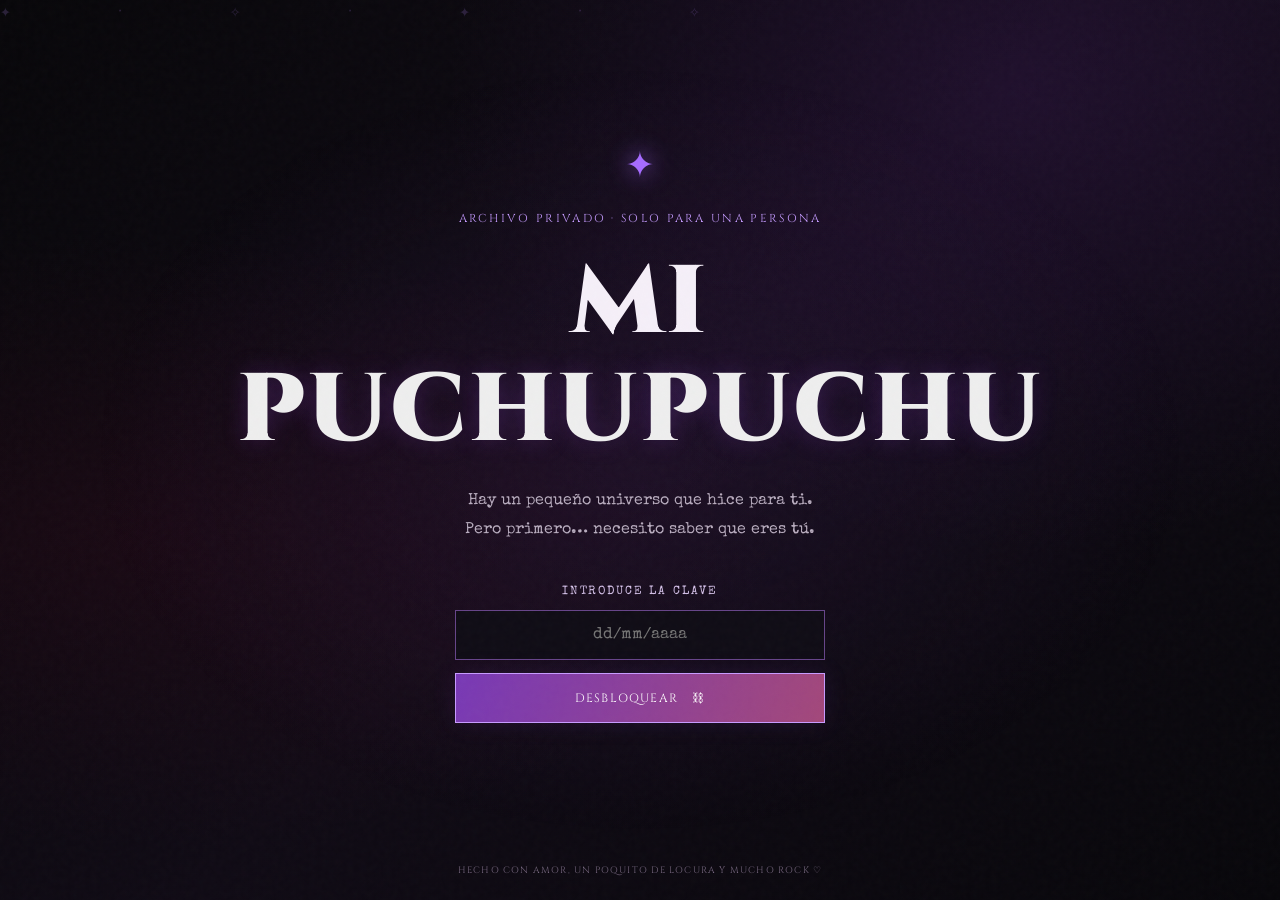
<file: index.html>
<!DOCTYPE html>
<html lang="es">
<head>
  <meta charset="UTF-8">
  <meta name="viewport" content="width=device-width, initial-scale=1.0">
  <meta name="theme-color" content="#09070d">
  <title>Para mi Puchupuchu 🖤</title>
  <link rel="preconnect" href="https://fonts.googleapis.com">
  <link rel="preconnect" href="https://fonts.gstatic.com" crossorigin>
  <link href="https://fonts.googleapis.com/css2?family=Cinzel:wght@400;500;700;900&family=Special+Elite&display=swap" rel="stylesheet">
  <link rel="stylesheet" href="style.css">
</head>
<body>
  <div class="grain"></div>
  <div class="embers" aria-hidden="true"></div>

  <section id="lockScreen" class="screen lock-screen">
    <div class="sigil">✦</div>
    <p class="eyebrow">ARCHIVO PRIVADO · SOLO PARA UNA PERSONA</p>
    <h1>MI <span>PUCHUPUCHU</span></h1>
    <p class="muted">Hay un pequeño universo que hice para ti.<br>Pero primero… necesito saber que eres tú.</p>
    <form id="passwordForm" class="password-form">
      <label for="password">INTRODUCE LA CLAVE</label>
      <input id="password" type="password" placeholder="dd/mm/aaaa" autocomplete="off" required>
      <button class="button" type="submit">DESBLOQUEAR <span>⛓</span></button>
      <p id="passwordError" class="error" aria-live="polite"></p>
    </form>
    <div class="lock-bottom">HECHO CON AMOR, UN POQUITO DE LOCURA Y MUCHO ROCK ♡</div>
  </section>

  <main id="mainContent" class="hidden">
    <header class="topbar">
      <a class="brand" href="#home">TP <span>×</span> MP</a>
      <nav>
        <a href="#historia">Nuestra historia</a>
        <a href="#garage">El garaje</a>
        <a href="#carta">La carta</a>
      </nav>
      <button id="musicButton" class="music-button" type="button" aria-label="Abrir Coraline de Måneskin">♫ <span>Coraline</span></button>
    </header>

    <section id="home" class="hero section">
      <div class="hero-copy">
        <p class="eyebrow">30 · 06 · 2026 — UN REGALO PARA TI</p>
        <h1>FELIZ DÍA<br>DE LOS <span>HOT WHEELS</span></h1>
        <p class="hero-sub">Para mi Puchupuchu, de tu Pastelito.</p>
        <p class="hero-text">Si el mundo fuera una carretera infinita, yo seguiría eligiendo viajar contigo. Con música, manos entrelazadas y mil historias por vivir.</p>
        <a class="button" href="#historia">ARRANCA, MI AMOR <span>↘</span></a>
      </div>
      <div class="race-art" aria-label="Ilustración decorativa de un auto deportivo">
        <div class="moon"></div>
        <div class="track track-one"></div><div class="track track-two"></div>
        <div class="speed-line s1"></div><div class="speed-line s2"></div><div class="speed-line s3"></div>
        <div class="car">
          <div class="car-roof"></div><div class="car-window"></div><div class="car-body"></div>
          <div class="wheel wheel-a"></div><div class="wheel wheel-b"></div>
          <div class="headlight"></div><div class="taillight"></div>
        </div>
        <div class="car-caption">LOVE IN THE FAST LANE <span>♥</span></div>
      </div>
      <div class="hero-stamp">EDICIÓN<br><b>ÚNICA</b><br>♡ 001</div>
      <a class="scroll-cue" href="#historia">DESLIZA PARA DESCUBRIR <span>↓</span></a>
    </section>

    <section id="historia" class="section memories">
      <div class="section-heading">
        <p class="eyebrow">CAPÍTULO I · NUESTROS RECUERDOS</p>
        <h2>Pequeños momentos.<br><span>Mi mundo entero.</span></h2>
        <p>Hay recuerdos que parecen sencillos hasta que entiendes que, en realidad, se quedaron a vivir en el corazón.</p>
      </div>
      <div class="memory-grid">
        <article class="memory-card">
          <div class="memory-number">01 / EL COMIENZO</div>
          <img src="imagenes/nosotros-1.jpg" alt="Una foto de nosotros juntos">
          <h3>La primera vez que nos vimos</h3>
          <p>Ese día mi mundo tuvo un antes y un después. No sabía que una persona podía sentirse tan especial y tan hogar al mismo tiempo.</p>
        </article>
        <article class="memory-card">
          <div class="memory-number">02 / UN DETALLE</div>
          <img src="imagenes/nosotros-2.jpg" alt="Un recuerdo de nosotros">
          <h3>Cuando te di tus Hot Wheels</h3>
          <p>Verte recibirlos fue un regalo para mí también. Porque hacerte feliz, incluso con algo pequeñito, se volvió una de mis cosas favoritas.</p>
        </article>
        <article class="memory-card">
          <div class="memory-number">03 / CINE Y TÚ</div>
          <img src="imagenes/nosotros-3.jpg" alt="Una foto especial de nosotros">
          <h3>Nuestra primera ida al cine</h3>
          <p>La película pudo terminar, pero yo me quedé con ganas de que el momento contigo durara un poquito más.</p>
        </article>
        <article class="memory-card">
          <div class="memory-number">04 / NUESTRA CANCIÓN</div>
          <img src="imagenes/nosotros-4.jpg" alt="Nosotros compartiendo un momento">
          <h3>Manejando y cantando</h3>
          <p>La carretera, nuestras voces y esas canciones que se sienten distintas cuando las comparto contigo. Yo repetiría ese viaje mil veces.</p>
        </article>
        <article class="memory-card memory-wide">
          <div class="memory-number">05 / MI LUGAR FAVORITO</div>
          <img src="imagenes/nosotros-5.jpg" alt="Un momento tierno de nosotros">
          <h3>Caminar agarrados de la mano</h3>
          <p>No necesitaba un plan extraordinario. Si tu mano estaba junto a la mía, hasta el camino más común se convertía en uno de mis lugares favoritos.</p>
        </article>
      </div>
    </section>

    <section class="quote-band">
      <span class="quote-mark">“</span>
      <p>Mi lugar favorito no aparece en ningún mapa.<br><strong>Es al lado tuyo.</strong></p>
      <span class="quote-heart">♥</span>
    </section>

    <section id="garage" class="section garage">
      <div class="section-heading">
        <p class="eyebrow">CAPÍTULO II · EL GARAJE DE MI PUPUCHU</p>
        <h2>Máquinas bonitas.<br><span>Un dueño más bonito.</span></h2>
        <p>Toca cada máquina para descubrir lo que me recuerda de ti.</p>
      </div>
      <div class="garage-grid">
        <button class="car-card" data-message="Tienes esa forma de llegar a mi vida y hacer que todo se sienta más emocionante.">
          <span class="car-icon car-red">▰</span><span class="car-type">01 · MUSCLE</span><b>THE HEARTBREAKER</b><small>Rápido, ruidoso y precioso.</small><span class="tap">TOCA PARA ABRIR ↗</span>
        </button>
        <button class="car-card" data-message="Contigo hasta el camino más largo se siente como una aventura que no quiero terminar.">
          <span class="car-icon car-purple">▰</span><span class="car-type">02 · NIGHT RUNNER</span><b>MIDNIGHT KISS</b><small>Hecho para perderse juntos.</small><span class="tap">TOCA PARA ABRIR ↗</span>
        </button>
        <button class="car-card" data-message="Mi corazón hace más ruido que cualquier motor cuando te acercas a mí.">
          <span class="car-icon car-silver">▰</span><span class="car-type">03 · CLASSIC</span><b>LOUD LOVE</b><small>Un clásico que no cambiaría.</small><span class="tap">TOCA PARA ABRIR ↗</span>
        </button>
      </div>
      <div id="carMessage" class="car-message" aria-live="polite">Elige un carrito, mi amorcito. ♡</div>
    </section>

    <section class="music-section section">
      <div class="music-vinyl"><span>♫</span></div>
      <div>
        <p class="eyebrow">CAPÍTULO III · SUBE EL VOLUMEN</p>
        <h2>Un poquito de oscuridad.<br><span>Muchísimo amor.</span></h2>
        <p>Para nuestro lado gótico, para cantar, para sentirlo todo. Esta canción también tiene un lugarcito en este regalo.</p>
        <button id="musicButton2" class="button" type="button">♫ ESCUCHAR CORALINE — MÅNESKIN</button>
        <p class="tiny-note">Se abrirá en una plataforma de música para que puedas reproducirla.</p>
      </div>
    </section>

    <section id="carta" class="section letter-section">
      <div class="letter-frame">
        <p class="eyebrow">CAPÍTULO IV · PARA LEER DESPACITO</p>
        <div class="letter-icon">✉</div>
        <h2>Una carta para<br><span>mi Puchupuchu.</span></h2>
        <p class="letter-intro">De tu Pastelito, con todo el amor que me cabe en el pecho.</p>
        <div class="letter-body">
          <p>Mi Puchupuchu precioso:</p>
          <p>Feliz Día de los Hot Wheels, mi niño lindo. 🖤 Quería regalarte algo que no se quedara solamente en un objeto, algo que pudieras abrir y recorrer, y que en cada rincón te recordara cuánto te amo. Porque tú mereces detalles que te hagan sonreír, incluso cuando yo no esté cerquita para llenarte la carita de besitos.</p>
          <p>A veces pienso en todos esos momentos nuestros que guardo como tesoritos. La primera vez que nos vimos, cuando el corazón seguramente quería decir mil cosas a la vez. El día en que te di tus Hot Wheels y lo feliz que me hace poder regalarte algo relacionado con eso que tanto te gusta. Nuestra primera ida al cine, cuando la película era parte del plan, pero estar contigo era mi parte favorita.</p>
          <p>También guardo con muchísimo cariño aquel rato en el carro, manejando y cantando juntos. Ojalá pudieras ver lo bonito que se ve el mundo desde mis recuerdos contigo: las canciones, las risas, el camino pasando por la ventana y esa sensación de que, por un ratito, no necesitábamos nada más. Y cómo olvidar caminar agarraditos de la mano… Puede parecer algo pequeñito, mi amor, pero para mí esas son las cosas que hacen que la vida se sienta inmensa.</p>
          <p>Me encanta tenerte en mi vida. Me encanta que seas mi Puchupuchu, mi niño hermoso, mi compañero de aventuras y el dueño de tantos pensamientos bonitos que me visitan durante el día. Quiero seguir coleccionando momentos contigo, como quien encuentra un carrito especial y sabe que no quiere perderlo nunca. Quiero más paseos, más canciones cantadas sin importar si nos sabemos la letra, más películas, más caminatas de la mano y más días en los que pueda mirarte y pensar: “qué suerte la mía de coincidir contigo”.</p>
          <p>Si pudiera, pondría nuestro amor en una cajita metálica, negra y morada, con estrellitas, cadenas y un corazón brillante; una cajita que dijera “frágil: contiene todo lo que más amo”. Aunque, siendo sincera, ni la caja más bonita del mundo podría guardar todo lo que siento por ti. Mi amor por ti es demasiado grande, demasiado cursi y demasiado nuestro.</p>
          <p>Y si la vida fuera una carretera larguísima, yo no te prometería que nunca habría curvas, lluvia o caminos difíciles. Te prometería algo más real: que quiero seguir encontrando contigo la manera de avanzar, celebrar las rectas bonitas, aprender de los desvíos y detenernos cuando necesitemos respirar. Que quiero escucharte, cuidarte, reír contigo y recordarte lo valioso que eres para mí.</p>
          <p>Gracias por cada recuerdo, por cada abrazo, por cada beso, por cada instante en el que me haces sentir cerquita de ti. Gracias por ser mi persona favorita para convertir un momento normal en uno que después quiero recordar una y otra vez.</p>
          <p>Feliz día, mi amorcito. Ojalá este regalito te saque una sonrisa enorme y te haga sentir, aunque sea un poquito, todo el amor que puse en cada detalle. Te elegiría para compartir otra película, otra canción, otra carretera y otra caminata. Te elegiría para seguir llenando nuestra colección de recuerdos.</p>
          <p class="letter-final">Te amo más de lo que cabría en todos los Hot Wheels del mundo, más de lo que alcanzan las carreteras y más de lo que me salen las palabras cuando te tengo enfrente. 🖤💜</p>
          <p class="signature">Con todo mi amor, hoy y en cada vuelta de la vida,<br><strong>Tu Pastelito ♡</strong></p>
        </div>
        <button id="surpriseButton" class="button surprise-button" type="button">ABRIR MI ÚLTIMO REGALO <span>♡</span></button>
      </div>
    </section>

    <footer class="footer">
      <div class="footer-skull">☠</div>
      <p>HECHO A MANO, CON EL CORAZÓN.</p>
      <span>Tu Pastelito <b>♥</b> Mi Puchupuchu</span>
    </footer>
  </main>

  <div id="surpriseModal" class="modal hidden" role="dialog" aria-modal="true" aria-labelledby="surpriseTitle">
    <div class="modal-card">
      <button id="closeModal" class="close-modal" aria-label="Cerrar" type="button">×</button>
      <div class="modal-car">🏎️</div>
      <p class="eyebrow">MISIÓN COMPLETADA · AMOR DESBLOQUEADO</p>
      <h2 id="surpriseTitle">Mi destino favorito<br><span>siempre serás tú.</span></h2>
      <p>Que nos queden muchísimas carreteras, canciones, besos y recuerdos por coleccionar. Si estás tú, yo llevo el corazón lleno y el tanque listo. 💜</p>
      <div class="final-sign">TE AMO, MI PUCHUPUCHU<br><span>— TU PASTELITO ♡</span></div>
      <div class="heart-rain" aria-hidden="true">♥　♡　♥　♡　♥</div>
    </div>
  </div>
  <script src="script.js"></script>
</body>
</html>
</file>
<file: style.css>
*{box-sizing:border-box}
:root{--bg:#09070d;--panel:#121019;--panel2:#191421;--white:#f5eff8;--muted:#b9adbf;--purple:#a66cff;--purple2:#6f36b7;--red:#ff3158;--line:rgba(205,174,255,.22)}
html{scroll-behavior:smooth;scroll-padding-top:80px}
body{margin:0;background:var(--bg);color:var(--white);font-family:'Special Elite',monospace;overflow-x:hidden}
body:before{content:"";position:fixed;inset:0;pointer-events:none;z-index:-1;background:radial-gradient(ellipse at 80% 10%,rgba(104,40,153,.18),transparent 40%),radial-gradient(ellipse at 10% 60%,rgba(112,13,44,.13),transparent 40%),linear-gradient(135deg,#08070a,#100b15 50%,#08070b)}
h1,h2,h3,.brand,.eyebrow,.button,.topbar nav,.memory-number,.car-type,.tap,.lock-bottom,.hero-stamp,.scroll-cue{font-family:'Cinzel',serif}
h1,h2,h3,p{margin-top:0}h1,h2{line-height:1.12;letter-spacing:.025em}h1{font-size:clamp(2.5rem,7vw,6.3rem);font-weight:900}h2{font-size:clamp(2rem,4.5vw,4rem)}h1 span,h2 span{color:var(--purple);text-shadow:0 0 25px #8c44cf44}
a{color:inherit;text-decoration:none}.hidden{display:none!important}.screen{min-height:100svh}
.grain{position:fixed;inset:0;pointer-events:none;z-index:20;opacity:.045;background-image:url("data:image/svg+xml,%3Csvg viewBox='0 0 180 180' xmlns='http://www.w3.org/2000/svg'%3E%3Cfilter id='n'%3E%3CfeTurbulence type='fractalNoise' baseFrequency='.8' numOctaves='4' stitchTiles='stitch'/%3E%3C/filter%3E%3Crect width='100%25' height='100%25' filter='url(%23n)' opacity='.5'/%3E%3C/svg%3E")}
.embers{position:fixed;inset:0;pointer-events:none;overflow:hidden;z-index:-1}.embers:before,.embers:after{content:"✦  ·   ✧       ·  ✦     ·      ✧";position:absolute;top:0;left:0;width:100%;color:#b78aff;letter-spacing:4vw;font-size:18px;opacity:.18;animation:fall 18s linear infinite}.embers:after{top:-100%;animation-delay:-9s}@keyframes fall{to{transform:translateY(200vh)}}
.lock-screen{display:flex;flex-direction:column;align-items:center;justify-content:center;text-align:center;padding:30px 20px;position:relative;background:radial-gradient(ellipse at center,rgba(70,34,92,.25),transparent 60%)}
.sigil{font-size:48px;color:var(--purple);text-shadow:0 0 24px var(--purple);margin-bottom:18px;animation:pulse 3s infinite}.lock-screen h1{font-size:clamp(2.8rem,8vw,6rem);margin:10px 0 22px}.lock-screen h1 span{display:block;color:#eee}.eyebrow{font-size:.72rem;letter-spacing:.2em;color:#c59bff;line-height:1.7}.muted{color:var(--muted);line-height:1.8}.password-form{width:min(100%,370px);display:flex;flex-direction:column;gap:13px;margin-top:25px}.password-form label{font-size:.72rem;letter-spacing:.16em;color:#d4c1e8}.password-form input{background:#100d16;border:1px solid #67458a;color:white;padding:16px;text-align:center;font:1rem 'Special Elite',monospace;outline:none}.password-form input:focus{border-color:var(--purple);box-shadow:0 0 20px #a66cff22}.button{display:inline-flex;align-items:center;justify-content:center;gap:14px;background:linear-gradient(110deg,#7839b6,#a3487a);border:1px solid #c89bff;color:#fff;padding:16px 22px;font-size:.75rem;letter-spacing:.1em;cursor:pointer;transition:.25s;box-shadow:0 0 25px #8c44cf20}.button:hover{transform:translateY(-3px);box-shadow:0 0 30px #a66cff55;filter:brightness(1.12)}.error{color:#ff7893;min-height:18px;font-size:.85rem}.lock-bottom{position:absolute;bottom:24px;font-size:.58rem;letter-spacing:.13em;color:#76677f}
.topbar{height:76px;display:flex;align-items:center;justify-content:space-between;padding:0 5vw;border-bottom:1px solid var(--line);background:#09070de8;backdrop-filter:blur(12px);position:sticky;top:0;z-index:10}.brand{font-weight:900;letter-spacing:.12em;font-size:1.1rem}.brand span{color:var(--purple)}.topbar nav{display:flex;gap:28px;font-size:.68rem;letter-spacing:.08em;color:#c8bdcf}.topbar nav a:hover{color:var(--purple)}.music-button{border:1px solid #67458a;background:transparent;color:#e7d9f4;padding:10px 13px;font: .75rem 'Cinzel',serif;cursor:pointer}.music-button span{margin-left:5px}
.section{padding:110px max(6vw,22px);position:relative}.hero{min-height:calc(100svh - 76px);display:grid;grid-template-columns:1.02fr 1fr;align-items:center;gap:4vw;overflow:hidden;padding-top:80px;padding-bottom:100px}.hero-copy{position:relative;z-index:2}.hero h1{margin:18px 0}.hero-sub{color:#d9c5ed;font-size:1.1rem}.hero-text{max-width:490px;color:var(--muted);line-height:1.9;margin:24px 0 30px}.race-art{height:430px;position:relative;isolation:isolate}.moon{position:absolute;width:220px;height:220px;border-radius:50%;right:10%;top:4%;background:radial-gradient(circle at 35% 30%,#d8c7ff,#75529e 48%,#24172f 75%);box-shadow:0 0 80px #a66cff3d;opacity:.7}.track{position:absolute;width:125%;height:220px;border:2px solid #5b426c;border-radius:50%;transform:rotate(-22deg);left:-12%;top:40%;box-shadow:0 0 18px #9e55e933}.track-two{transform:rotate(-22deg) scale(.84);border-color:#3b2b47}.car{position:absolute;width:310px;height:100px;left:14%;top:45%;transform:rotate(-12deg);filter:drop-shadow(0 18px 16px #000);animation:drive 5s ease-in-out infinite}.car-body{position:absolute;bottom:12px;left:10px;width:285px;height:65px;background:linear-gradient(180deg,#fb3d68,#8c092d 70%,#360817);clip-path:polygon(5% 25%,26% 20%,40% 0,67% 5%,83% 32%,100% 45%,97% 85%,10% 100%,0 80%);border-radius:20px}.car-roof{position:absolute;z-index:2;left:95px;top:7px;width:125px;height:50px;background:linear-gradient(130deg,#9f8eaf,#211b2c);clip-path:polygon(25% 0,75% 0,100% 100%,0 100%)}.car-window{position:absolute;z-index:3;left:115px;top:13px;width:88px;height:35px;background:linear-gradient(135deg,#d6c9f5,#252338);clip-path:polygon(18% 0,72% 0,100% 100%,0 100%)}.wheel{position:absolute;z-index:4;bottom:0;width:57px;height:57px;border-radius:50%;background:radial-gradient(circle,#aaa 0 13%,#29232e 15% 34%,#08070a 37% 70%,#5e5368 72%);border:4px solid #070609}.wheel-a{left:48px}.wheel-b{right:43px}.headlight{position:absolute;z-index:5;right:10px;bottom:42px;width:15px;height:10px;background:#ffe7c9;box-shadow:0 0 20px #ffcfaa}.taillight{position:absolute;z-index:5;left:12px;bottom:38px;width:14px;height:12px;background:#ff244f;box-shadow:0 0 15px #ff244f}.speed-line{position:absolute;height:2px;background:linear-gradient(90deg,transparent,#b78aff,transparent);width:130px;left:0;transform:rotate(-15deg);animation:speed 2s infinite}.s1{top:38%;left:4%}.s2{top:52%;left:0;width:90px;animation-delay:.4s}.s3{top:63%;left:8%;width:170px;animation-delay:.8s}.car-caption{position:absolute;bottom:5%;right:2%;font: .7rem 'Cinzel',serif;letter-spacing:.2em;color:#a993ba}.car-caption span{color:var(--red)}.hero-stamp{position:absolute;right:5vw;top:100px;border:1px solid #8f6da5;color:#b99bcf;padding:12px 15px;font-size:.55rem;letter-spacing:.12em;transform:rotate(9deg);text-align:center}.hero-stamp b{font-size:.85rem;color:#fff}.scroll-cue{position:absolute;bottom:28px;left:50%;transform:translateX(-50%);font-size:.58rem;letter-spacing:.17em;color:#8f8099;white-space:nowrap}.scroll-cue span{color:var(--purple);margin-left:12px}
.section-heading{max-width:700px;margin:0 auto 55px;text-align:center}.section-heading>p:last-child{color:var(--muted);line-height:1.8;max-width:560px;margin:22px auto 0}.memories{background:linear-gradient(180deg,transparent,#100b16 45%,transparent)}.memory-grid{display:grid;grid-template-columns:repeat(2,minmax(0,1fr));gap:22px;max-width:1100px;margin:auto}.memory-card{border:1px solid var(--line);background:linear-gradient(145deg,#17121e,#0d0b11);padding:16px;position:relative;overflow:hidden;transition:.3s}.memory-card:hover{transform:translateY(-5px);border-color:#9865cb;box-shadow:0 15px 45px #0006}.memory-card img{width:100%;height:320px;object-fit:cover;display:block;filter:saturate(.82) contrast(1.04);margin:14px 0 22px}.memory-number{font-size:.61rem;letter-spacing:.15em;color:#b78aff}.memory-card h3{font-size:1.2rem;margin-bottom:12px}.memory-card p{font-size:.9rem;line-height:1.8;color:var(--muted);margin-bottom:8px}.memory-wide{grid-column:1/-1;display:grid;grid-template-columns:1fr 1fr;column-gap:28px;align-items:center}.memory-wide .memory-number{grid-column:1/-1}.memory-wide img{height:300px;grid-row:2/4}.memory-wide h3{align-self:end}
.quote-band{padding:65px 20px;text-align:center;background:linear-gradient(90deg,#170b20,#28102a,#140b1b);border-block:1px solid #5c326f;position:relative}.quote-mark{font:5rem Georgia;color:#a66cff;line-height:.7}.quote-band p{font-size:clamp(1.2rem,3vw,2rem);line-height:1.6;margin:20px 0}.quote-band strong{color:#d1a9ff}.quote-heart{color:#ff426c}
.garage{background:radial-gradient(ellipse at 50% 50%,#25152f66,transparent 60%)}.garage-grid{display:grid;grid-template-columns:repeat(3,minmax(0,1fr));gap:18px;max-width:1100px;margin:auto}.car-card{text-align:left;background:linear-gradient(145deg,#19141f,#0c0a10);border:1px solid var(--line);padding:25px 22px;color:var(--white);cursor:pointer;min-height:260px;display:flex;flex-direction:column;align-items:flex-start;transition:.25s}.car-card:hover,.car-card.active{border-color:var(--purple);transform:translateY(-5px);box-shadow:0 0 35px #8d4dcb20}.car-icon{font-size:4.5rem;line-height:1.2;display:block;transform:scaleX(1.4);margin:8px 0 22px;text-shadow:0 8px 12px #000}.car-red{color:#ff3158}.car-purple{color:#a66cff}.car-silver{color:#c4c5d2}.car-type{font-size:.6rem;letter-spacing:.17em;color:#bda1d7}.car-card b{font:700 1rem 'Cinzel',serif;margin:12px 0}.car-card small{color:var(--muted);font-size:.78rem}.tap{font-size:.56rem;letter-spacing:.12em;color:#a66cff;margin-top:auto;padding-top:20px}.car-message{max-width:800px;min-height:70px;margin:28px auto 0;text-align:center;color:#e0c7ff;line-height:1.8;border-top:1px solid var(--line);padding:22px}
.music-section{display:grid;grid-template-columns:.7fr 1.3fr;gap:7vw;align-items:center;background:#100c15;border-block:1px solid var(--line)}.music-section p:not(.eyebrow){color:var(--muted);line-height:1.8;max-width:570px}.music-vinyl{width:min(280px,60vw);aspect-ratio:1;border-radius:50%;margin:auto;background:repeating-radial-gradient(circle,#17131e 0 5px,#27202f 6px 8px,#0a080d 9px 11px);display:grid;place-items:center;box-shadow:0 0 0 1px #70528c,0 0 70px #7b3fb333;animation:spin 14s linear infinite}.music-vinyl span{width:85px;height:85px;border-radius:50%;display:grid;place-items:center;background:linear-gradient(135deg,#a66cff,#5d214e);font-size:2rem;border:8px solid #100c15}.tiny-note{font-size:.72rem}
.letter-section{padding-top:120px;padding-bottom:120px}.letter-frame{max-width:900px;margin:auto;border:1px solid #72528a;padding:clamp(25px,6vw,70px);background:linear-gradient(145deg,#17111eeb,#0c0a10f5);box-shadow:0 0 80px #8d4dcb12;position:relative}.letter-frame:before,.letter-frame:after{content:"✦";position:absolute;color:#a66cff;font-size:25px}.letter-frame:before{top:16px;left:20px}.letter-frame:after{right:20px;bottom:16px}.letter-icon{text-align:center;font-size:2.2rem;color:#c49cff;margin:20px 0}.letter-frame h2{text-align:center}.letter-intro{text-align:center;color:#bba9c8;font-style:italic;margin:22px 0 45px}.letter-body{max-width:690px;margin:auto;font-size:1rem;line-height:2;color:#d8cedf}.letter-body p{margin-bottom:22px}.letter-final{color:#e5caff;font-size:1.08rem}.signature{margin-top:38px!important}.signature strong{font:700 1.4rem 'Cinzel',serif;color:#c69aff}.surprise-button{display:flex;margin:40px auto 0}.footer{text-align:center;padding:50px 20px 60px;border-top:1px solid var(--line);background:#08070b}.footer-skull{font-size:2rem;color:#9c72bf;margin-bottom:15px}.footer p{font: .65rem 'Cinzel',serif;letter-spacing:.18em;color:#8f8099}.footer span{font:1rem 'Cinzel',serif}.footer b{color:var(--red)}
.modal{position:fixed;inset:0;z-index:30;background:#050407eF;display:grid;place-items:center;padding:20px;backdrop-filter:blur(12px)}.modal-card{max-width:650px;width:100%;text-align:center;border:1px solid #9569bc;background:radial-gradient(ellipse at top,#291638,#0c0910 65%);padding:clamp(28px,6vw,60px);position:relative;overflow:hidden;box-shadow:0 0 90px #8b46bd33}.close-modal{position:absolute;right:15px;top:10px;border:0;background:transparent;color:#fff;font-size:2rem;cursor:pointer}.modal-car{font-size:4rem;animation:drive 2s ease-in-out infinite}.modal-card h2{font-size:clamp(2rem,5vw,3.4rem);margin:20px 0}.modal-card>p:not(.eyebrow){line-height:1.9;color:#d1c4db}.final-sign{font:700 .8rem 'Cinzel',serif;letter-spacing:.15em;line-height:2;margin-top:30px;color:#d6b5ff}.final-sign span{color:#fff}.heart-rain{color:#bb85ff;letter-spacing:1rem;margin-top:25px;animation:pulse 2s infinite}
@keyframes pulse{50%{transform:scale(1.08);text-shadow:0 0 35px var(--purple)}}@keyframes spin{to{transform:rotate(360deg)}}@keyframes drive{0%,100%{transform:translateX(0) rotate(-12deg)}50%{transform:translateX(18px) rotate(-10deg)}}@keyframes speed{0%,100%{opacity:.2;transform:translateX(0) rotate(-15deg)}50%{opacity:1;transform:translateX(25px) rotate(-15deg)}}
@media(max-width:800px){.topbar{padding:0 18px}.topbar nav{display:none}.hero{grid-template-columns:1fr;padding-top:70px;gap:0}.hero-copy{padding-top:20px}.race-art{height:300px;margin-top:5px}.hero-stamp{top:25px;right:22px}.hero h1{font-size:clamp(2.7rem,12vw,5rem)}.section{padding:80px 22px}.memory-card img{height:250px}.memory-wide{grid-template-columns:1fr}.memory-wide .memory-number{grid-column:auto}.memory-wide img{grid-row:auto;height:280px}.garage-grid{grid-template-columns:1fr}.car-card{min-height:230px}.music-section{grid-template-columns:1fr;text-align:center}.music-section p:not(.eyebrow){margin-left:auto;margin-right:auto}.music-vinyl{width:190px}.letter-body{font-size:.94rem}.lock-bottom{padding:0 20px;line-height:1.8}}
@media(max-width:520px){.music-button{padding:9px}.music-button span{display:none}.memory-grid{grid-template-columns:1fr}.memory-wide{grid-column:auto}.memory-card img{height:270px}.hero-stamp{font-size:.48rem}.hero-stamp b{font-size:.7rem}.race-art{height:260px}.car{transform:scale(.78) rotate(-12deg);left:0;top:40%}.car-caption{font-size:.55rem}.letter-frame{padding:30px 20px}.letter-body{line-height:1.85}.button{font-size:.67rem;padding:15px 16px}.scroll-cue{font-size:.48rem;letter-spacing:.1em}}
@media(prefers-reduced-motion:reduce){*,*:before,*:after{animation-duration:.01ms!important;animation-iteration-count:1!important;scroll-behavior:auto!important}}
</file>
